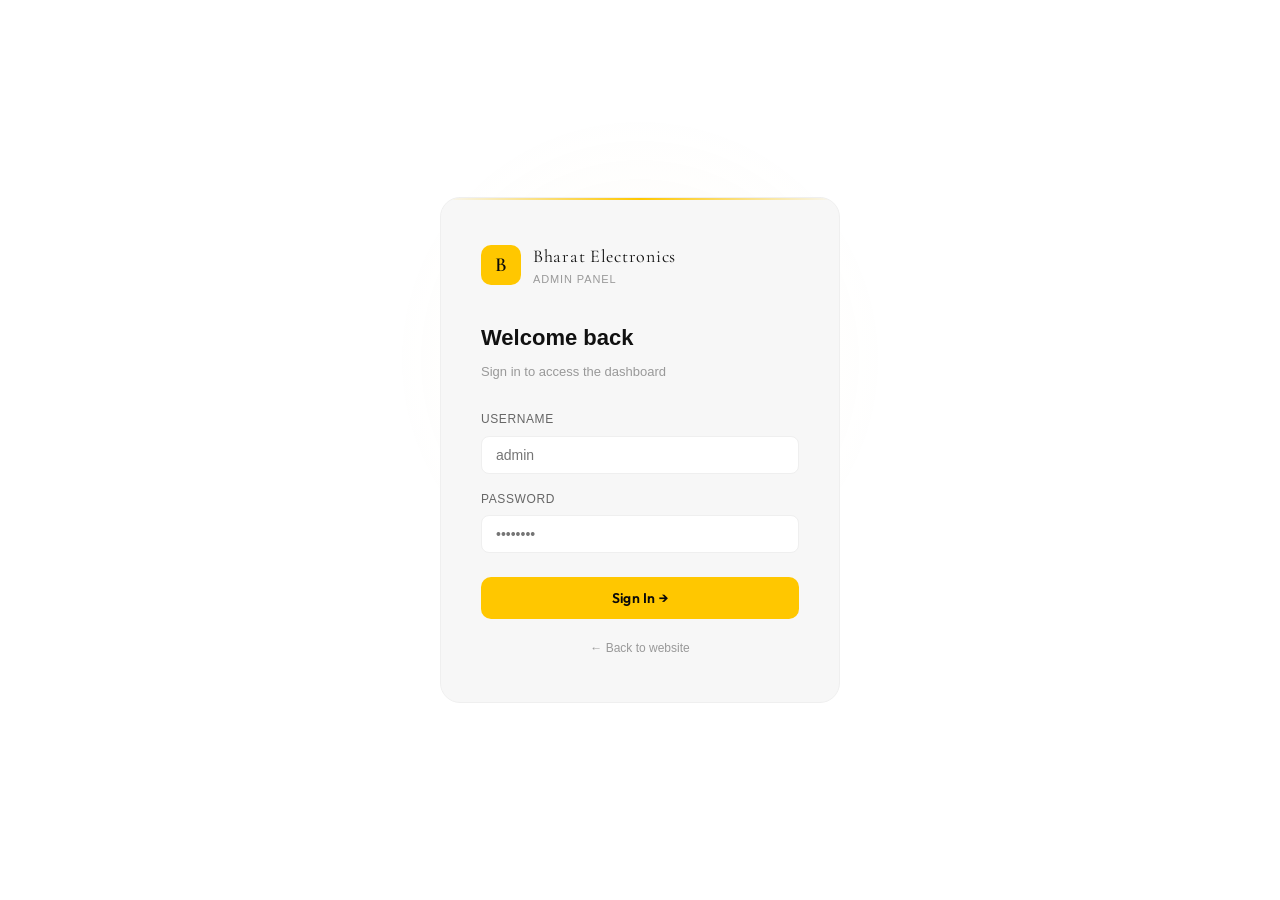
<file: pages/login.html>
<!DOCTYPE html>
<html lang="en">
<head>
  <!--
    login.html — Admin Login Page
    Redirects to dashboard.html on successful login.
    Already logged in? Redirects automatically.
  -->
  <meta charset="UTF-8" />
  <meta name="viewport" content="width=device-width, initial-scale=1.0" />
  <title>Admin Login — Bharat Electronics</title>
  <link rel="stylesheet" href="css/admin-common.css" />
  <style>
    /* ── Login Page Specific Styles ── */
    @import url('https://fonts.googleapis.com/css2?family=Outfit:wght@300;400;500;600&family=Cormorant+Garamond:wght@400;500&display=swap');

    body {
      display: flex;
      align-items: center;
      justify-content: center;
      min-height: 100vh;
      background: var(--color-bg);
    }

    /* Radial glow */
    body::before {
      content: '';
      position: fixed;
      top: 40%; left: 50%;
      transform: translate(-50%, -50%);
      width: 500px; height: 500px;
      background: radial-gradient(circle, rgba(201,168,76,0.05) 0%, transparent 70%);
      pointer-events: none;
    }

    .login-card {
      background: var(--color-surface);
      border: 1px solid var(--color-border);
      border-radius: var(--radius-xl);
      padding: 44px 40px;
      width: 100%;
      max-width: 400px;
      position: relative;
      overflow: hidden;
      animation: fadeUp 0.4s ease forwards;
    }

    /* Gold top bar */
    .login-card::before {
      content: '';
      position: absolute;
      top: 0; left: 0; right: 0;
      height: 2px;
      background: linear-gradient(90deg, transparent, var(--color-gold), transparent);
    }

    .login-logo {
      display: flex;
      align-items: center;
      gap: 12px;
      margin-bottom: 32px;
    }

    .login-logo-mark {
      width: 40px; height: 40px;
      background: var(--color-gold);
      border-radius: 10px;
      display: flex;
      align-items: center;
      justify-content: center;
      font-family: 'Cormorant Garamond', serif;
      font-size: 20px;
      font-weight: 600;
      color: #0a0a0a;
    }

    .login-logo-text {
      font-family: 'Cormorant Garamond', serif;
      font-size: 18px;
      color: var(--color-text-primary);
      letter-spacing: 0.04em;
    }

    .login-logo-sub {
      font-size: 11px;
      color: var(--color-text-muted);
      letter-spacing: 0.08em;
    }

    .login-title {
      font-size: 22px;
      font-weight: 600;
      color: var(--color-text-primary);
      margin-bottom: 6px;
    }

    .login-subtitle {
      font-size: 13px;
      color: var(--color-text-muted);
      margin-bottom: 28px;
    }

    .error-box {
      background: rgba(224,85,85,0.08);
      border: 1px solid rgba(224,85,85,0.25);
      border-radius: var(--radius-sm);
      padding: 10px 14px;
      font-size: 13px;
      color: var(--color-danger);
      margin-bottom: 16px;
      display: none;
    }

    .login-btn {
      width: 100%;
      padding: 12px;
      background: var(--color-gold);
      color: #0a0a0a;
      border: none;
      border-radius: var(--radius-md);
      font-family: 'Outfit', sans-serif;
      font-size: 14px;
      font-weight: 600;
      cursor: pointer;
      transition: all 0.2s;
      margin-top: 8px;
      letter-spacing: 0.02em;
    }

    .login-btn:hover   { background: var(--color-gold-light); }
    .login-btn:active  { transform: scale(0.98); }
    .login-btn:disabled {
      opacity: 0.6;
      cursor: not-allowed;
      transform: none;
    }

    .back-link {
      display: block;
      text-align: center;
      margin-top: 20px;
      font-size: 12px;
      color: var(--color-text-muted);
      text-decoration: none;
      transition: color 0.2s;
    }
    .back-link:hover { color: var(--color-gold); }

    @keyframes fadeUp {
      from { opacity:0; transform:translateY(16px); }
      to   { opacity:1; transform:translateY(0); }
    }
  </style>
</head>
<body>

<div class="login-card">

  <!-- Logo -->
  <div class="login-logo">
    <div class="login-logo-mark">B</div>
    <div>
      <div class="login-logo-text">Bharat Electronics</div>
      <div class="login-logo-sub">ADMIN PANEL</div>
    </div>
  </div>

  <div class="login-title">Welcome back</div>
  <div class="login-subtitle">Sign in to access the dashboard</div>

  <!-- Error message box -->
  <div class="error-box" id="error-box"></div>

  <!-- Login Form -->
  <div>
    <div class="form-group">
      <label class="form-label">Username</label>
      <input type="text" class="form-input" id="username"
             placeholder="admin" autocomplete="username" />
    </div>

    <div class="form-group">
      <label class="form-label">Password</label>
      <input type="password" class="form-input" id="password"
             placeholder="••••••••" autocomplete="current-password" />
    </div>

    <button class="login-btn" id="login-btn" onclick="handleLogin()">
      Sign In →
    </button>
  </div>

  <a href="../index.html" class="back-link">← Back to website</a>

</div>

<!-- Set your Railway backend URL here -->
<script src="js/config.js"></script>
<script src="js/admin-api.js"></script>
<script>
  /* Redirect if already logged in */
  if (Auth.isLoggedIn()) {
    window.location.href = 'dashboard.html';
  }

  /* Enter key submits form */
  document.addEventListener('keydown', (e) => {
    if (e.key === 'Enter') handleLogin();
  });

  async function handleLogin() {
    const username = document.getElementById('username').value.trim();
    const password = document.getElementById('password').value;
    const btn      = document.getElementById('login-btn');
    const errorBox = document.getElementById('error-box');

    if (!username || !password) {
      showError('Please enter username and password');
      return;
    }

    btn.disabled = true;
    btn.textContent = 'Signing in…';
    errorBox.style.display = 'none';

    try {
      await API.auth.login(username, password);
      window.location.href = 'dashboard.html';
    } catch (err) {
      showError(err.message || 'Login failed. Try again.');
      btn.disabled = false;
      btn.textContent = 'Sign In →';
    }
  }

  function showError(msg) {
    const box = document.getElementById('error-box');
    box.textContent = msg;
    box.style.display = 'block';
  }
</script>

</body>
</html>
</file>
<file: pages/css/admin-common.css>
/* ============================================================
   admin-common.css — Shared base styles for Admin Dashboard
   Used by: pages/login.html, pages/dashboard.html
   
   Light theme, matching the public site's black/yellow/green
   palette. Admin still has its own dark SIDEBAR (see
   dashboard.css) but the main content area is light, like
   the rest of the site.
   ============================================================ */

/* ── COMPONENT: CSS Variables (Brand Tokens)
   To restyle the entire admin area, change values here only.
   ---------------------------------------------------------- */
:root {
  --color-bg:          #FFFFFF;
  --color-surface:     #F7F7F7;
  --color-surface-2:   #FFFFFF;
  --color-surface-3:   #F0F0F0;
  --color-border:      #EFEFEF;
  --color-border-light:#E0E0E0;

  --color-gold:        #FFC700;
  --color-gold-dim:    #D9AC00;
  --color-gold-light:  #FFD633;

  --color-text-primary:   #111111;
  --color-text-secondary: #666666;
  --color-text-muted:     #999999;

  --color-success:     #22C55E;
  --color-danger:      #EF4444;
  --color-warning:     #F59E0B;
  --color-info:        #3B82F6;

  --font-main:   'Inter', sans-serif;
  --font-brand:  'Inter', sans-serif;

  --radius-sm:   8px;
  --radius-md:   10px;
  --radius-lg:   16px;
  --radius-xl:   20px;

  --shadow-sm:  0 1px 3px rgba(0,0,0,0.06);
  --shadow-md:  0 4px 16px rgba(0,0,0,0.08);
  --shadow-lg:  0 8px 32px rgba(0,0,0,0.12);

  --transition: 0.2s ease;
}

@import url('https://fonts.googleapis.com/css2?family=Inter:wght@400;500;600;700;800&display=swap');

/* ── COMPONENT: Reset & Base
   ---------------------------------------------------------- */
*, *::before, *::after {
  box-sizing: border-box;
  margin: 0;
  padding: 0;
}

html {
  scroll-behavior: smooth;
}

body {
  font-family: var(--font-main);
  background: var(--color-bg);
  color: var(--color-text-primary);
  line-height: 1.6;
  min-height: 100vh;
  -webkit-font-smoothing: antialiased;
}

/* ── COMPONENT: Scrollbar (Light Theme)
   ---------------------------------------------------------- */
::-webkit-scrollbar        { width: 6px; height: 6px; }
::-webkit-scrollbar-track  { background: var(--color-surface); }
::-webkit-scrollbar-thumb  { background: var(--color-border-light); border-radius: 3px; }
::-webkit-scrollbar-thumb:hover { background: var(--color-text-muted); }

/* ── COMPONENT: Typography Utilities
   ---------------------------------------------------------- */
.text-primary   { color: var(--color-text-primary); }
.text-secondary { color: var(--color-text-secondary); }
.text-muted     { color: var(--color-text-muted); }
.text-gold      { color: var(--color-gold); }
.text-success   { color: var(--color-success); }
.text-danger    { color: var(--color-danger); }
.text-warning   { color: var(--color-warning); }

/* ── COMPONENT: Shared Button Base
   To change button style globally, edit here.
   ---------------------------------------------------------- */
.btn {
  display: inline-flex;
  align-items: center;
  justify-content: center;
  gap: 8px;
  padding: 10px 20px;
  border-radius: var(--radius-md);
  border: none;
  font-family: var(--font-main);
  font-size: 14px;
  font-weight: 500;
  cursor: pointer;
  text-decoration: none;
  transition: all var(--transition);
  white-space: nowrap;
}

.btn:active { transform: scale(0.97); }

.btn-gold {
  background: var(--color-gold);
  color: #111111;
}
.btn-gold:hover { background: var(--color-gold-light); }

.btn-green {
  background: var(--color-success);
  color: #ffffff;
}
.btn-green:hover { background: #16A34A; }

.btn-outline {
  background: transparent;
  color: var(--color-text-primary);
  border: 1px solid var(--color-border-light);
}
.btn-outline:hover {
  border-color: var(--color-gold);
  color: var(--color-gold);
}

.btn-ghost {
  background: var(--color-surface-2);
  color: var(--color-text-secondary);
  border: 1px solid var(--color-border);
}
.btn-ghost:hover {
  background: var(--color-surface-3);
  color: var(--color-text-primary);
}

.btn-danger {
  background: transparent;
  color: var(--color-danger);
  border: 1px solid var(--color-danger);
}
.btn-danger:hover { background: rgba(224, 85, 85, 0.1); }

/* ── COMPONENT: Badge / Status Pill
   ---------------------------------------------------------- */
.badge {
  display: inline-flex;
  align-items: center;
  gap: 4px;
  padding: 3px 10px;
  border-radius: 999px;
  font-size: 11px;
  font-weight: 500;
  letter-spacing: 0.03em;
}

.badge-success { background: rgba(76, 175, 125, 0.15); color: var(--color-success); }
.badge-danger  { background: rgba(224, 85, 85, 0.15);  color: var(--color-danger); }
.badge-warning { background: rgba(224, 154, 58, 0.15); color: var(--color-warning); }
.badge-info    { background: rgba(74, 158, 221, 0.15); color: var(--color-info); }
.badge-gold    { background: rgba(201, 168, 76, 0.15); color: var(--color-gold); }

/* ── COMPONENT: Divider
   ---------------------------------------------------------- */
.divider {
  border: none;
  border-top: 1px solid var(--color-border);
  margin: 1.5rem 0;
}

.divider-gold {
  border: none;
  border-top: 1px solid var(--color-gold-dim);
  margin: 1rem auto;
  width: 60px;
  opacity: 0.5;
}

/* ── COMPONENT: Fade-up Animation
   Used by brand page sections. Can be disabled by removing
   the .fade-up class on any element.
   ---------------------------------------------------------- */
.fade-up {
  opacity: 0;
  transform: translateY(20px);
  animation: fadeUp 0.5s ease forwards;
}

@keyframes fadeUp {
  to { opacity: 1; transform: translateY(0); }
}

/* Stagger delays — add .d1 to .d8 on child elements */
.d1 { animation-delay: 0.05s; }
.d2 { animation-delay: 0.15s; }
.d3 { animation-delay: 0.25s; }
.d4 { animation-delay: 0.35s; }
.d5 { animation-delay: 0.45s; }
.d6 { animation-delay: 0.55s; }
.d7 { animation-delay: 0.65s; }
.d8 { animation-delay: 0.75s; }

/* ── COMPONENT: Toast Notification
   Shared across both pages.
   ---------------------------------------------------------- */
.toast-container {
  position: fixed;
  bottom: 24px;
  right: 24px;
  z-index: 9999;
  display: flex;
  flex-direction: column;
  gap: 10px;
}

.toast {
  background: var(--color-surface-2);
  border: 1px solid var(--color-border-light);
  border-radius: var(--radius-md);
  padding: 12px 18px;
  font-size: 13px;
  color: var(--color-text-primary);
  box-shadow: var(--shadow-md);
  animation: slideIn 0.3s ease;
  max-width: 300px;
}

.toast.success { border-left: 3px solid var(--color-success); }
.toast.error   { border-left: 3px solid var(--color-danger); }
.toast.info    { border-left: 3px solid var(--color-info); }

@keyframes slideIn {
  from { transform: translateX(100px); opacity: 0; }
  to   { transform: translateX(0);     opacity: 1; }
}

/* ── COMPONENT: Modal Overlay
   Shared modal base — each page adds its own modal content.
   ---------------------------------------------------------- */
.modal-overlay {
  position: fixed;
  inset: 0;
  background: rgba(0, 0, 0, 0.75);
  display: flex;
  align-items: center;
  justify-content: center;
  z-index: 1000;
  padding: 20px;
  opacity: 0;
  pointer-events: none;
  transition: opacity var(--transition);
}

.modal-overlay.active {
  opacity: 1;
  pointer-events: all;
}

.modal {
  background: var(--color-surface);
  border: 1px solid var(--color-border-light);
  border-radius: var(--radius-lg);
  padding: 28px;
  width: 100%;
  max-width: 480px;
  max-height: 90vh;
  overflow-y: auto;
  transform: scale(0.95);
  transition: transform var(--transition);
}

.modal-overlay.active .modal {
  transform: scale(1);
}

.modal-header {
  display: flex;
  justify-content: space-between;
  align-items: center;
  margin-bottom: 20px;
}

.modal-title {
  font-size: 16px;
  font-weight: 600;
  color: var(--color-text-primary);
}

.modal-close {
  background: none;
  border: none;
  color: var(--color-text-muted);
  font-size: 20px;
  cursor: pointer;
  padding: 4px;
  line-height: 1;
  transition: color var(--transition);
}
.modal-close:hover { color: var(--color-text-primary); }

/* ── COMPONENT: Form Elements
   Shared input/select/textarea styles.
   ---------------------------------------------------------- */
.form-group {
  display: flex;
  flex-direction: column;
  gap: 6px;
  margin-bottom: 16px;
}

.form-label {
  font-size: 12px;
  font-weight: 500;
  color: var(--color-text-secondary);
  text-transform: uppercase;
  letter-spacing: 0.05em;
}

.form-input,
.form-select,
.form-textarea {
  background: var(--color-surface-2);
  border: 1px solid var(--color-border);
  border-radius: var(--radius-sm);
  color: var(--color-text-primary);
  font-family: var(--font-main);
  font-size: 14px;
  padding: 10px 14px;
  width: 100%;
  transition: border-color var(--transition);
  outline: none;
}

.form-input:focus,
.form-select:focus,
.form-textarea:focus {
  border-color: var(--color-gold);
}

.form-textarea { resize: vertical; min-height: 80px; }
.form-select   { cursor: pointer; }

/* ── COMPONENT: Empty State
   Shown when a list or table has no data.
   ---------------------------------------------------------- */
.empty-state {
  text-align: center;
  padding: 48px 24px;
  color: var(--color-text-muted);
}

.empty-state-icon {
  font-size: 40px;
  margin-bottom: 12px;
  opacity: 0.4;
}

.empty-state-text {
  font-size: 14px;
}

/* ── COMPONENT: Responsive Utilities
   ---------------------------------------------------------- */
@media (max-width: 768px) {
  .hide-mobile { display: none !important; }
}

@media (min-width: 769px) {
  .hide-desktop { display: none !important; }
}
</file>
